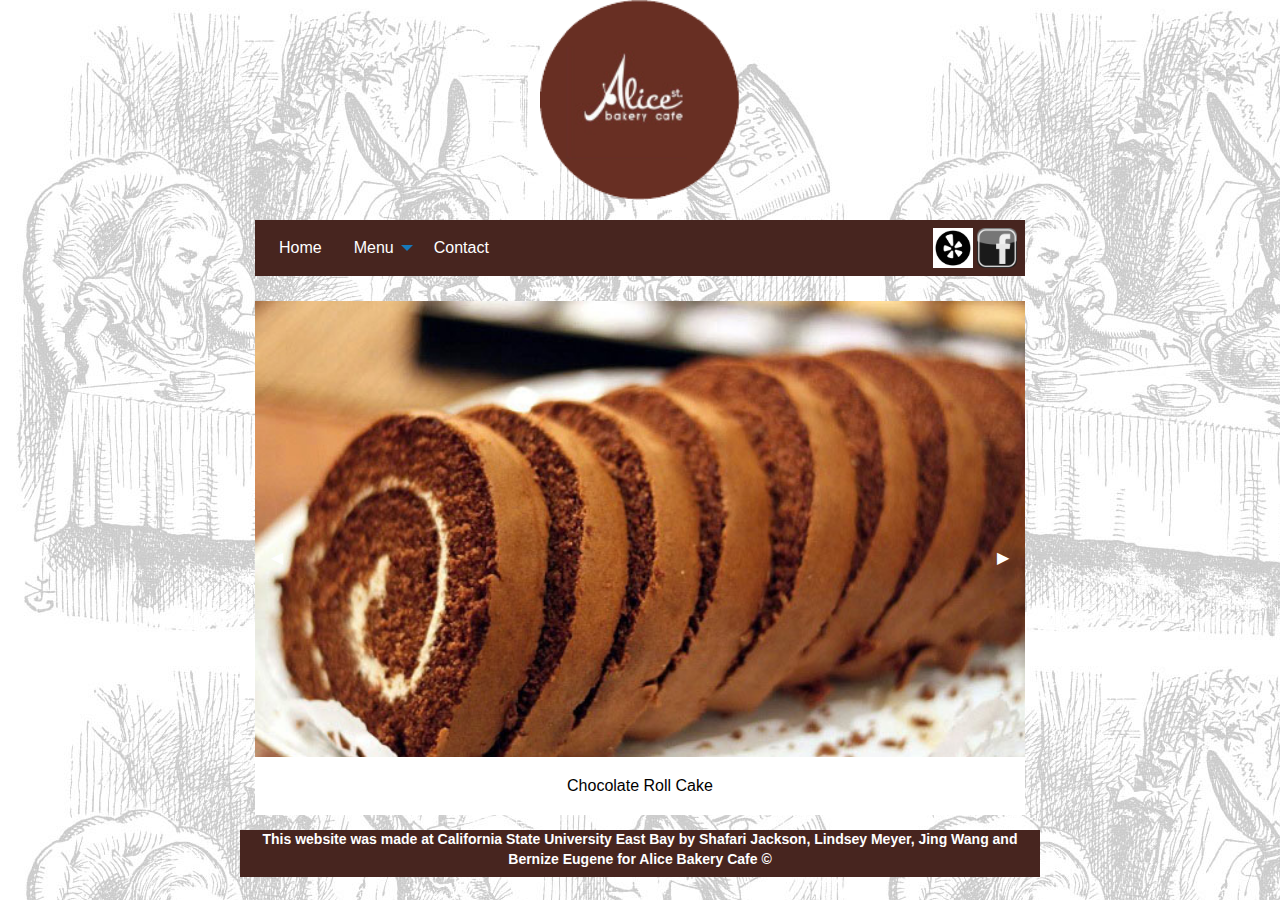
<file: index.html>
<!doctype html>
<html class="no-js" lang="en" dir="ltr">
  <head>
    <meta charset="utf-8">
    <meta http-equiv="x-ua-compatible" content="ie=edge">
    <meta name="viewport" content="width=device-width, initial-scale=1.0">
    <title>Alice Bakery Homepage</title>
    <link rel="stylesheet" href="css/foundation.css">
    <link rel="stylesheet" href="css/app.css">
  </head>
  <body id="homepage">

    <div class="grid-container">
      <div class="grid-x grid-padding-x">

<div class="cell small-3 large-5 teaparty"> </div>

<div class="cell logo small-6 large-2" >
</div>
<div class="cell small-3 large-5"></div>

<!--nav bar-->
<div class="small-12 medium-12 large-2">
</div>
<div class="main cell small-12 medium-12 large-8">

<div class="title-bar" data-responsive-toggle="main-nav" data-hide-for="medium">
  <button class="menu-icon" type="button" data-toggle></button>
  <div class="title-bar-title">Menu</div>
</div>

<div class="top-bar" id="main-nav">
  <div class="top-bar-left">
    <ul class="dropdown menu" data-dropdown-menu>
      <li><a href="index.html">Home</a></li>
      <li>
        <a href="#">Menu</a>
        <ul class="menu vertical">
          <li><a href="beverages.html">Beverages</a></li>
          <li><a href="cakes.html">Cakes &amp; Pastries</a></li>
          <li><a href="snacks.html">Snacks</a></li>
        </ul>
      </li>
      <li><a href="contact.html">Contact</a></li>
    </ul>

  </div>
  <div class="top-bar-right show-for-large">
    <div class="top-bar-right show-for-large">
      <a href="https://www.yelp.com/biz/alice-street-bakery-café-oakland-2"> <img id='fb-icon' src="photos/yelp.png"></a>
      <a href="https://www.facebook.com/AliceBakeryCafe/"="https://www.facebook.com/AliceBakeryCafe/"> <img id='fb-icon' src="photos/facebook.png"></a>
  </div>
</div>

</div>
</div>
<div class="small-12 medium-12 large-2">
</div>
<!-- end nav-->
<!-- Orbit Slider Begin -->
<div class="small-12 medium-12 large-2"></div>
<div class="small-12 medium-12 large-8 sliderz">
<div class="orbit" role="region" aria-label="Food Pictures" data-orbit>
  <div class="orbit-wrapper">
    <div class="orbit-controls">
      <button class="orbit-previous"><span class="show-for-sr">Previous Slide</span>&#9664;&#xFE0E;</button>
      <button class="orbit-next"><span class="show-for-sr">Next Slide</span>&#9654;&#xFE0E;</button>
    </div>
    <ul class="orbit-container">
      <li class="is-active orbit-slide">
        <figure class="orbit-figure">
          <img class="orbit-image" src="photos/chocolate-roll2.jpg" alt="Chocolate Roll">
          <figcaption class="orbit-caption">
            Chocolate Roll Cake </figcaption>
        </figure>
      </li>

      <li class="orbit-slide">
        <figure class="orbit-figure">
          <img class="orbit-image" src="photos/curry-beef.jpg" alt="Curry Beef Pastry">
          <figcaption class="orbit-caption"> Curry Beef Puff </figcaption>
        </figure>
      </li>

      <li class="orbit-slide">
        <figure class="orbit-figure">
          <img class="orbit-image" src="photos/gyoza2.jpg" alt="Gyoza">
          <figcaption class="orbit-caption">Gyoza</figcaption>
        </figure>
      </li>
      <li class="orbit-slide">
        <figure class="orbit-figure">
          <img class="orbit-image" src="photos/peach-yukult2.jpg" alt="Peach Yukult">
          <figcaption class="orbit-caption">Peach Yukult </figcaption>
        </figure>
      </li>
      <li class="orbit-slide">
        <figure class="orbit-figure">
          <img class="orbit-image" src="photos/nycheesecake.jpg" alt="NY Cheesecake">
          <figcaption class="orbit-caption">New York Cheese Cake</figcaption>
        </figure>
      </li>
    </ul>
  </div>
</div>
</div>
<div class="small-12 medium-12 large-2"></div>
<!-- Orbit Slider End -->

<div class="cell small-12 medium-12 large-2"> </div>
<footer class="footer cell small-12 large-8">
  <h5> This website was made at California State University East Bay by Shafari Jackson, Lindsey Meyer, Jing Wang and Bernize Eugene for Alice Bakery Cafe &copy; </h5>
</footer>
</div>


<div class="cell small-12 medium-12 large-2"> </div>



<script src="js/vendor/jquery.js"></script>
<script src="js/vendor/what-input.js"></script>
<script src="js/vendor/foundation.js"></script>
<script src="js/app.js"></script>

      </div>
    </div> <!-- closes the container -->

  </body>
</html>
</file>
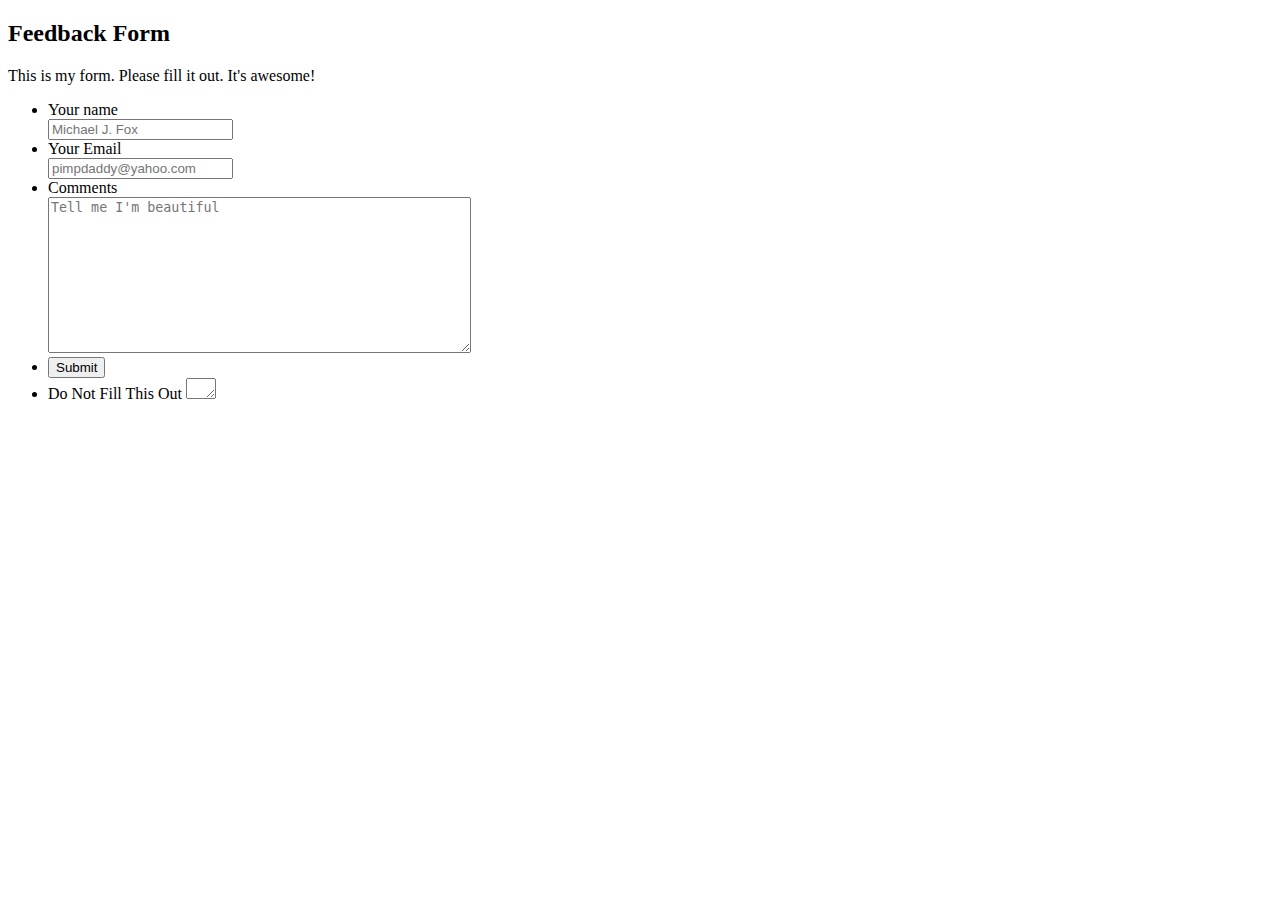
<file: feedback-form/index.html>
<!DOCTYPE html>
<html>
<head>

<title>
Feedback Form
</title>

</head>

<body id="public">

<form id="form1" name="form1" class="wufoo topLabel page" accept-charset="UTF-8" autocomplete="off" enctype="multipart/form-data" method="post" novalidate
      action="https://bernizee.wufoo.com/forms/zry15ua1k4n54t/#public">

<header id="header" class="info">
<h2 class="0">Feedback Form</h2>
<div class="0">This is my form. Please fill it out. It's awesome!</div>
</header><ul>
<li id="foli1" class="notranslate      ">
<label class="desc" id="title1" for="Field1">
Your name
</label>
<div>
<input id="Field1" name="Field1" type="text" class="field text medium" value="" maxlength="255" tabindex="1" onkeyup=""       placeholder="Michael J. Fox" />
</div>
</li>
<li id="foli2" class="notranslate      ">
<label class="desc" id="title2" for="Field2">
Your Email
</label>
<div>
<input id="Field2" name="Field2" type="text" class="field text medium" value="" maxlength="255" tabindex="2" onkeyup=""       placeholder="pimpdaddy@yahoo.com" />
</div>
</li>
<li id="foli3"
class="notranslate      "><label class="desc" id="title3" for="Field3">
Comments
</label>

<div>
<textarea id="Field3"
name="Field3"
class="field textarea medium"
spellcheck="true"
rows="10" cols="50"

tabindex="3"
onkeyup=""
placeholder="Tell me I'm beautiful"
       ></textarea>

</div>
</li> <li class="buttons ">
<div>

<input id="saveForm" name="saveForm" class="btTxt submit"
    type="submit" value="Submit"/>
</div>
</li>

<li class="hide">
<label for="comment">Do Not Fill This Out</label>
<textarea name="comment" id="comment" rows="1" cols="1"></textarea>
<input type="hidden" id="idstamp" name="idstamp" value="fKJ6ffglaTds6f/OskzOPQrDvGnaHDtzIAA8FtA/HKc=" />
</li>
</ul>
</form>

</body>
</html>
</file>
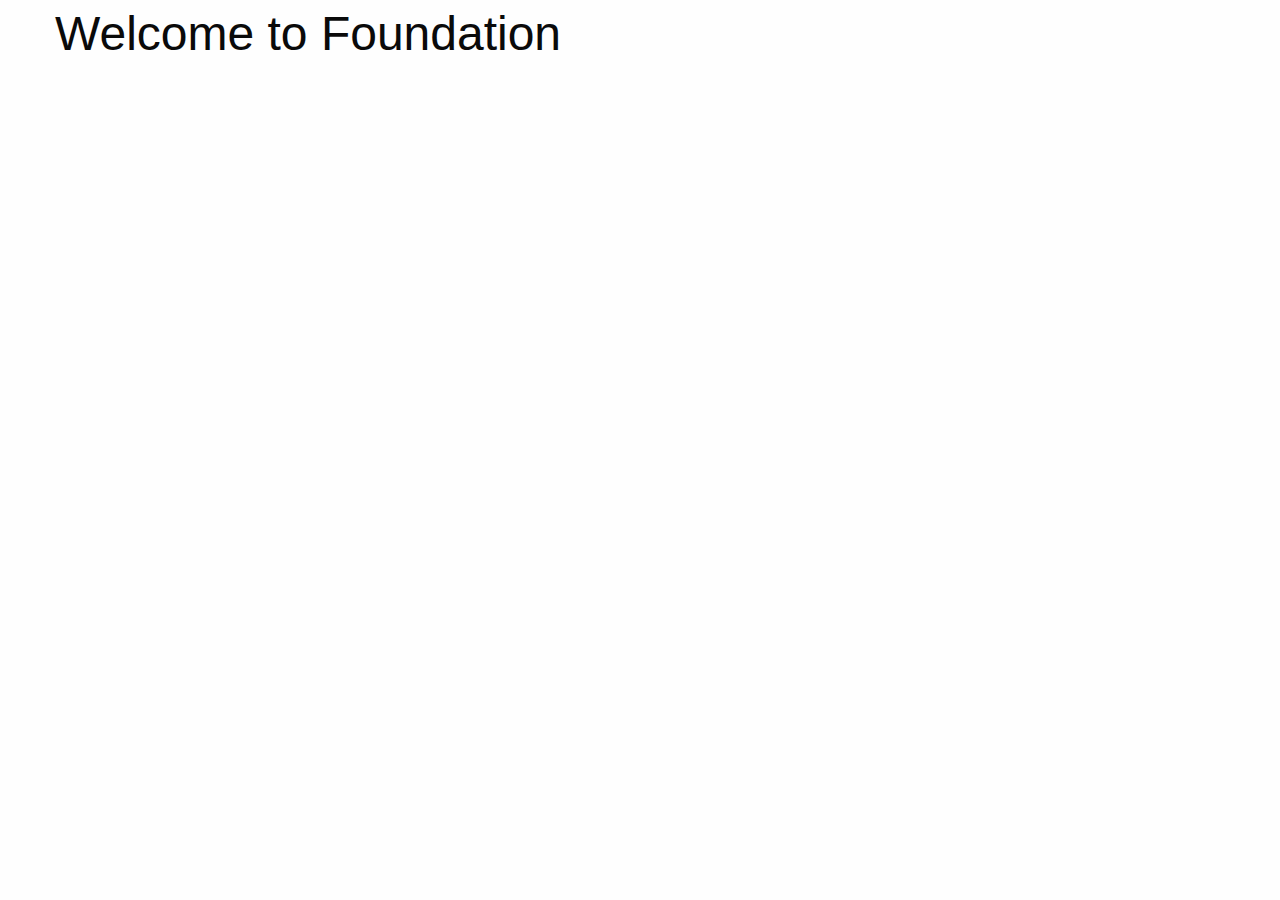
<file: basictemplate.html>
<!doctype html>
<html class="no-js" lang="en" dir="ltr">
  <head>
    <meta charset="utf-8">
    <meta http-equiv="x-ua-compatible" content="ie=edge">
    <meta name="viewport" content="width=device-width, initial-scale=1.0">
    <title>Bernize's Portfolio Webpage</title>
    <link rel="stylesheet" href="css/foundation.css">
    <link rel="stylesheet" href="css/app.css">
  </head>
  <body>
    <div class="grid-container">
      <div class="grid-x grid-padding-x">
        <div class="large-12 cell">
          <h1>Welcome to Foundation</h1>
        </div>
      </div>
    </div> <!-- closes the container -->

    <script src="js/vendor/jquery.js"></script>
    <script src="js/vendor/what-input.js"></script>
    <script src="js/vendor/foundation.js"></script>
    <script src="js/app.js"></script>
  </body>
</html>
</file>
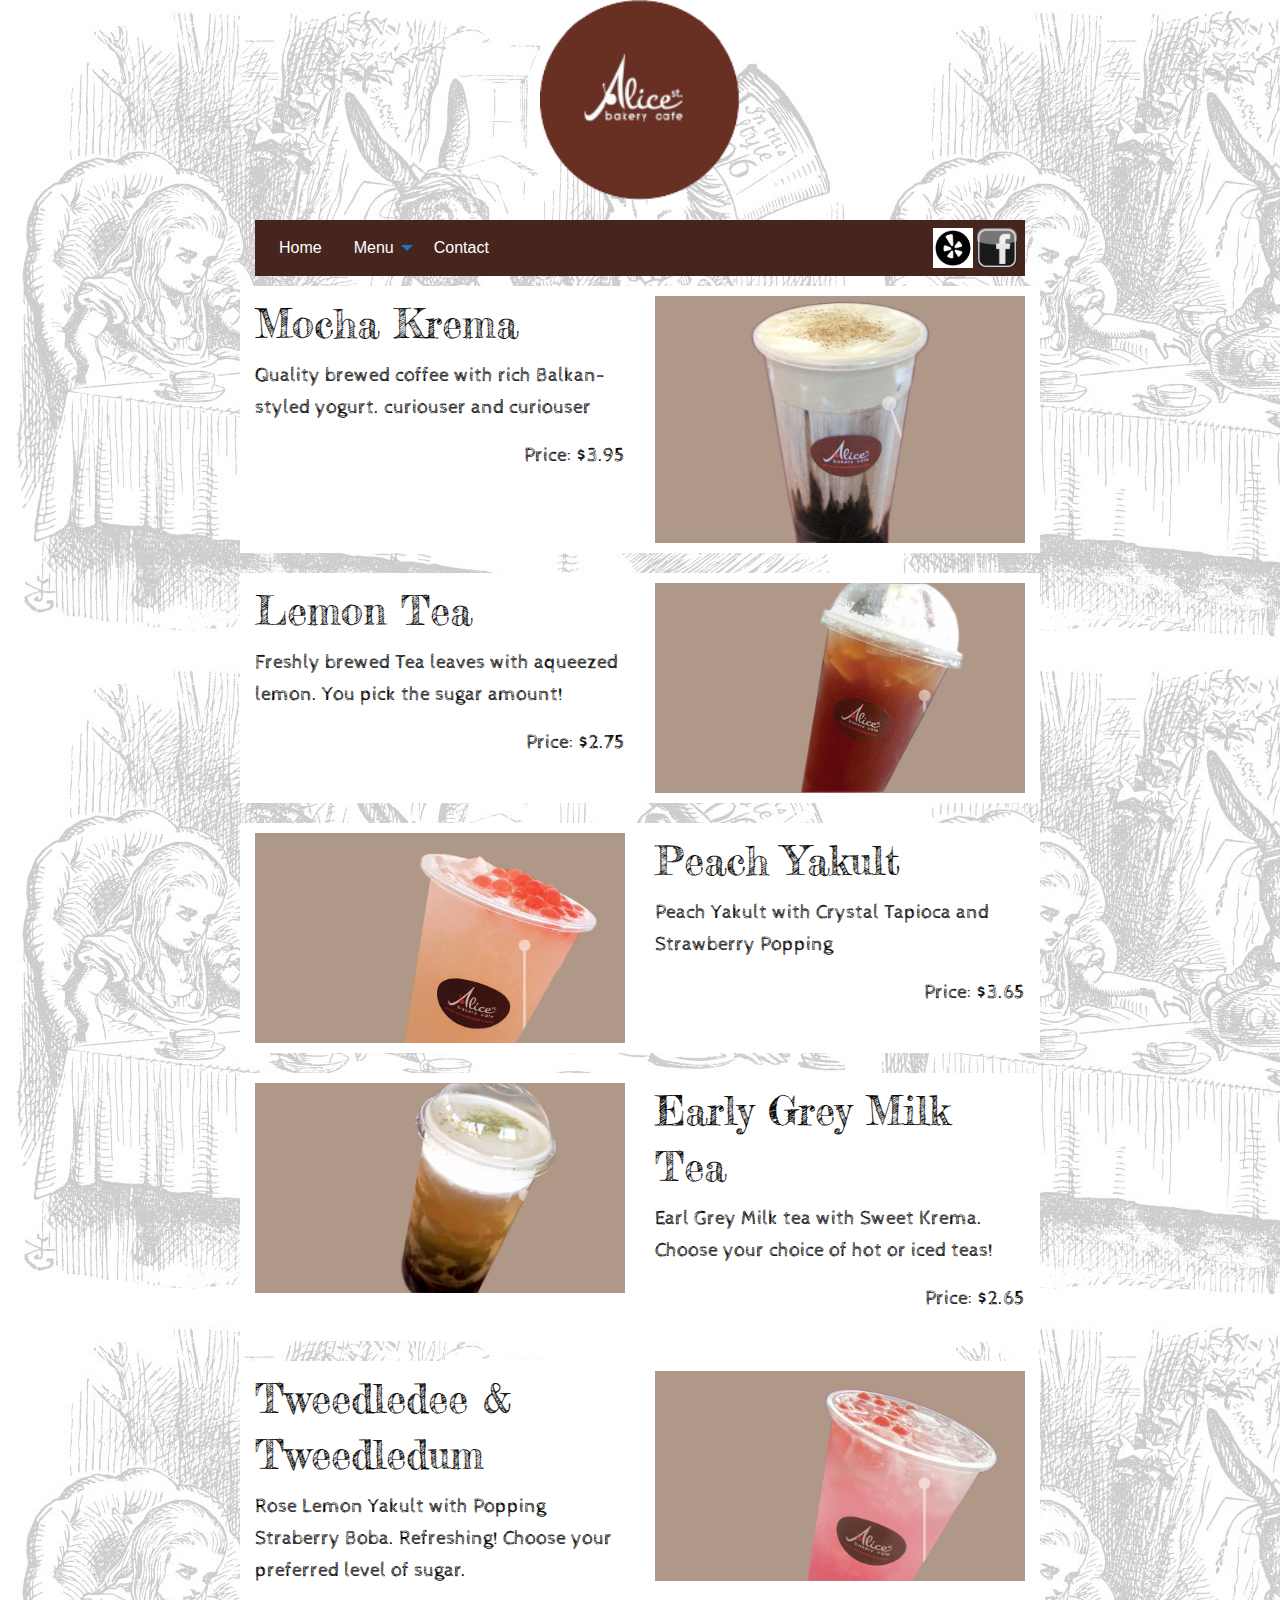
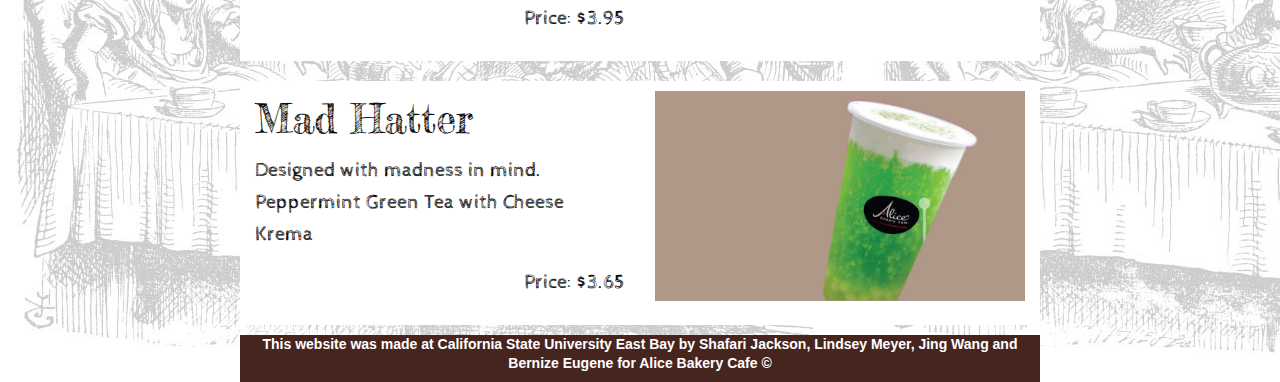
<file: beverages.html>
<!doctype html>
<html class="no-js" lang="en" dir="ltr">
  <head>
    <meta charset="utf-8">
    <meta http-equiv="x-ua-compatible" content="ie=edge">
    <meta name="viewport" content="width=device-width, initial-scale=1.0">
    <title>Alice Bakery Beverages</title>
    <link rel="stylesheet" href="css/foundation.css">
    <link rel="stylesheet" href="css/app.css">
  </head>
  <body id="homepage">

    <body id="homepage">

      <div class="grid-container">
        <div class="grid-x grid-padding-x">

          <div class="cell small-3 medium-4 large-5 teaparty"> </div>

          <div class="cell logo small-6 medium-4 large-2" >
          </div>
          <div class="cell small-3 medium-4 large-5"></div>


  <!--nav bar-->

  <div class="small-12 medium-12 large-2">
  </div>
  <div class="main cell small-12 medium-12 large-8">

  <div class="title-bar" data-responsive-toggle="main-nav" data-hide-for="medium">
    <button class="menu-icon" type="button" data-toggle></button>
    <div class="title-bar-title">Menu</div>
  </div>

  <div class="top-bar" id="main-nav">
    <div class="top-bar-left">
      <ul class="dropdown menu" data-dropdown-menu>
        <li><a href="index.html">Home</a></li>
        <li>
          <a href="#">Menu</a>
          <ul class="menu vertical">
            <li><a href="beverages.html">Beverages</a></li>
            <li><a href="cakes.html">Cakes &amp; Pastries</a></li>
            <li><a href="snacks.html">Snacks</a></li>
          </ul>
        </li>
        <li><a href="contact.html">Contact</a></li>
      </ul>

    </div>
    <div class="top-bar-right show-for-large">
      <div class="top-bar-right show-for-large">
        <a href="https://www.yelp.com/biz/alice-street-bakery-café-oakland-2"> <img id='fb-icon' src="photos/yelp.png"></a>
        <a href="https://www.facebook.com/AliceBakeryCafe/"="https://www.facebook.com/AliceBakeryCafe/"> <img id='fb-icon' src="photos/facebook.png"></a>

    </div>
  </div>

  </div>
  </div>
  <div class="small-12 medium-12 large-2">
  </div>
  <!--nav bar-->
<!-- This is the beverage menu. -->
<div class="grid-container">
  <div class="grid-x grid-padding-x">
<div class="small-12 medium-12 large-2">
</div>
      <div class="cell small-12 large-4 drinks">
          <h2>Mocha Krema</h2>
        <p>Quality brewed coffee with rich Balkan-styled yogurt. curiouser and curiouser </p>
        <p align="right">Price: $3.95</p>
      </div>

      <div class="cell small-12 large-4 drinks">

        <img src="photos/mocha-krema.png" alt="mocha krema">
      </div>
<div class="small-12 medium-12 large-2">
      </div>

<div class="small-12 medium-12 large-2">
      </div>
      <div class="cell small-12 large-4 drinks">
        <h2>Lemon Tea</h2>
        <p>Freshly brewed Tea leaves with aqueezed lemon. You pick the sugar amount!</p>
        <p align="right">Price: $2.75</p>
      </div>
        <div class="cell small-12 large-4 drinks">
        <img src="photos/lemo-tea.png" alt="lemon tea">
      </div>
      <div class="small-12 medium-12 large-2">
      </div>


      <div class="small-12 medium-12 large-2">
      </div>
      <div class="cell small-12 large-4 drinks">
      <img src="photos/peach-yukult.jpg" alt="peach yukult">
      </div>

      <div class="cell small-12 large-4 drinks">
        <h2>Peach Yakult</h2>
        <p>Peach Yakult with Crystal Tapioca and Strawberry Popping</p>
        <p align="right">Price: $3.65</p>
      </div>
      <div class="small-12 medium-12 large-2">
      </div>

      <div class="small-12 medium-12 large-2">
      </div>

        <div class="cell small-12 large-4 drinks">
        <img src="photos/earlgrey.png" alt="earl grey with sweet krema">
      </div>

      <div class="cell small-12 large-4 drinks">
        <h2>Early Grey Milk Tea</h2>
        <p>Earl Grey Milk tea with Sweet Krema. Choose your choice of hot or iced
        teas!</p>
        <p align="right">Price: $2.65</p>
      </div>
      <div class="small-12 medium-12 large-2">
      </div>

      <div class="small-12 medium-12 large-2">
      </div>
      <div class="cell small-12 large-4 drinks">
        <h2>Tweedledee &amp; Tweedledum</h2>
        <p>Rose Lemon Yakult with Popping Straberry Boba. Refreshing! Choose
        your preferred level of sugar. </p>
        <p align="right">Price: $3.95</p>
      </div>


        <div class="cell small-12 large-4 drinks">
        <img src="photos/tweedledee.jpg" alt="strawberry boba">
      </div>
      <div class="small-12 medium-12 large-2">
      </div>

      <div class="small-12 medium-12 large-2">
      </div>


      <div class="cell small-12 large-4 drinks">
        <h2>Mad Hatter</h2>
        <p>Designed with madness in mind. Peppermint Green Tea with Cheese Krema</p>
        <p align="right">Price: $3.65</p>
      </div>

      <div class="cell small-12 large-4 drinks">
        <img src="photos/madhatter.jpg" alt="mad hatter with cheese krema">
      </div>
      <div class="small-12 medium-12 large-2">
      </div>



<!--reveal modal-->
<div class="reveal" id="panda-modal" data-reveal>
  <div id="orbit" class="orbit" role="region" aria-label="Favorite Space Pictures" data-orbit data-auto-play="false" data-use-m-u-i="false">
    <div class="orbit-wrapper">
      <div class="orbit-controls">
        <button class="orbit-previous"><span class="show-for-sr">Previous Slide</span>&#9664;&#xFE0E;</button>
        <button class="orbit-next"><span class="show-for-sr">Next Slide</span>&#9654;&#xFE0E;</button>
      </div>
      <ul class="orbit-container">
      </ul>
    </div>
  </div>
</div>

<div class="small-12 medium-12 large-2">
</div>
 <footer class="footer  cell small-12 large-8">
   <h5> This website was made at California State University East Bay by Shafari Jackson, Lindsey Meyer, Jing Wang and Bernize Eugene for Alice Bakery Cafe &copy;</h5>
 </footer>
 <div class="small-12 medium-12 large-2">
 </div>

</div>

<script src="js/vendor/jquery.js"></script>
<script src="js/panda-orbit-modal.js"></script>
<script>
  initPandaOrbitModal('.drinks:has(img)');
</script>
<script src="js/vendor/what-input.js"></script>
<script src="js/vendor/foundation.js"></script>
<script src="js/app.js"></script>


      </div> <!-- closes grid x padding x-->
    </div> <!-- closes the container -->

  </body>
</html>
</file>
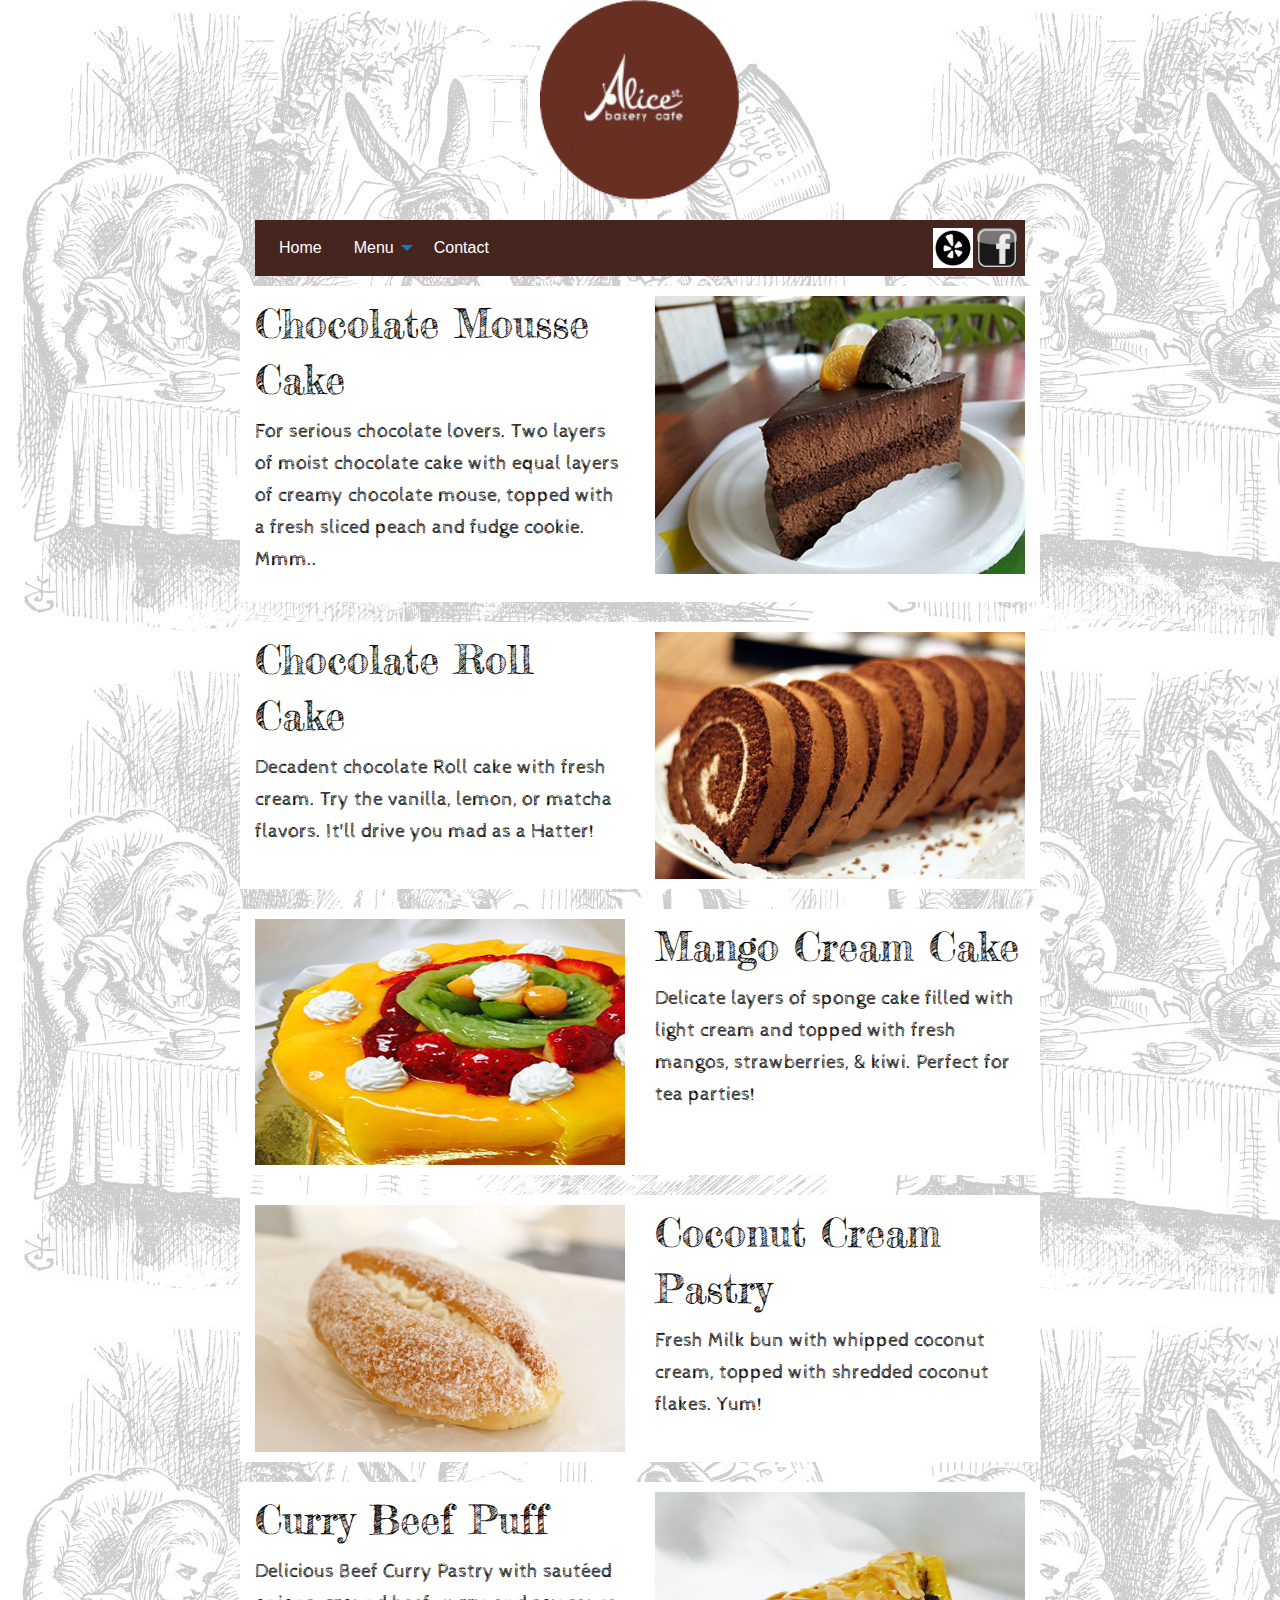
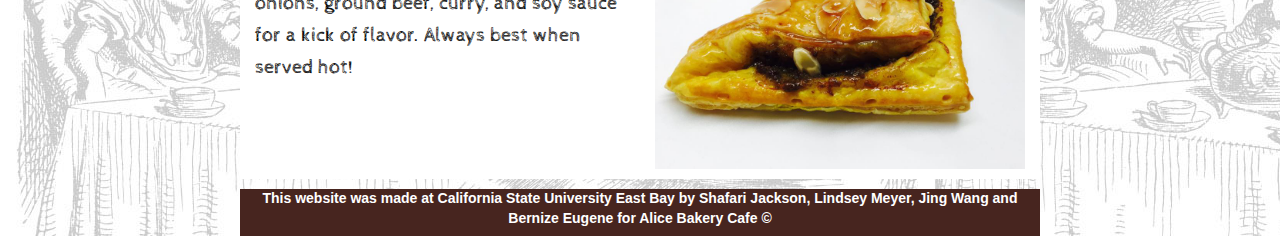
<file: cakes.html>
<!doctype html>
<html class="no-js" lang="en" dir="ltr">
  <head>
    <meta charset="utf-8">
    <meta http-equiv="x-ua-compatible" content="ie=edge">
    <meta name="viewport" content="width=device-width, initial-scale=1.0">
    <title>Alice Bakery Cakes And Pastries</title>
    <link rel="stylesheet" href="css/foundation.css">
    <link rel="stylesheet" href="css/app.css">
  </head>
  <body id="homepage">

    <div class="grid-container">
      <div class="grid-x grid-padding-x">

        <div class="cell small-3 medium-4 large-5 teaparty"> </div>

        <div class="cell logo small-6 medium-4 large-2" >
        </div>
        <div class="cell small-3 medium-4 large-5"></div>


<!--nav bar-->


<div class="small-12 medium-12 large-2">
</div>
<div class="main cell small-12 medium-12 large-8">

<div class="title-bar" data-responsive-toggle="main-nav" data-hide-for="medium">
  <button class="menu-icon" type="button" data-toggle></button>
  <div class="title-bar-title">Menu</div>
</div>

<div class="top-bar" id="main-nav">
  <div class="top-bar-left">
    <ul class="dropdown menu" data-dropdown-menu>
      <li><a href="index.html">Home</a></li>
      <li>
        <a href="#">Menu</a>
        <ul class="menu vertical">
          <li><a href="beverages.html">Beverages</a></li>
          <li><a href="#">Cakes &amp; Pastries</a></li>
          <li><a href="snacks.html">Snacks</a></li>
        </ul>
      </li>
      <li><a href="contact.html">Contact</a></li>
    </ul>

  </div>
  <div class="top-bar-right show-for-large">
    <div class="top-bar-right show-for-large">
      <a href="https://www.yelp.com/biz/alice-street-bakery-café-oakland-2"> <img id='fb-icon' src="photos/yelp.png"></a>
      <a href="https://www.facebook.com/AliceBakeryCafe/"="https://www.facebook.com/AliceBakeryCafe/"> <img id='fb-icon' src="photos/facebook.png"></a>
  </div>
</div>

</div>
</div>
<div class="small-12 medium-12 large-2">
</div>
<!--nav bar-->


<!--cake menu starts HERE-->
  <!-- ROW1-->
  <div class="cell small-12 large-2"></div>
  <div class="cell small-12 large-4 drinks">
    <h2>Chocolate Mousse Cake</h2>
  <p>For serious chocolate lovers. Two layers of moist chocolate cake
  with equal layers of creamy chocolate mouse, topped with a fresh sliced peach and fudge cookie. Mmm..</p>
</div>

<div class="cell small-12 large-4 drinks">
  <img src="photos/chocolate-mousse1.jpg" alt="chocolate mousse">
</div>
<div class="cell small-12 large-2"></div>
<!-- END ROW 1 -->

<!-- ROW 2 -->
<div class="cell small-12 large-2"></div>
<div class="cell small-12 large-4 drinks">
  <h2>Chocolate Roll Cake</h2>
  <p>Decadent chocolate Roll cake with fresh cream. Try the vanilla, lemon, or matcha flavors.
     It'll drive you mad as a Hatter!</p>
</div>

  <div class="cell small-12 large-4 drinks">
  <img src="photos/Chocolate-Roll-Cake.jpg" alt="roll cake">
</div>

<div class="cell small-12 large-2"></div>

<!-- END ROW 2 -->
<!-- ROW 3-->
<div class="cell small-12 large-2"></div>

<div class="cell small-12 large-4 drinks">
<img src="photos/mangocream-cake1.jpg" alt="mango cream cake">
</div>

<div class="cell small-12 large-4 drinks">
  <h2>Mango Cream Cake</h2>
  <p>Delicate layers of sponge cake filled with light cream and topped with fresh mangos, strawberries, &amp; kiwi.
     Perfect for tea parties!</p>
</div>
<div class="cell small-12 large-2"></div>
<!-- END ROW 3-->

<!-- ROW 4 -->
<div class="cell small-12 large-2"></div>

  <div class="cell small-12 large-4 drinks">
  <img src="photos/coconut-cream.jpg" alt="coconut cream pastry">
</div>

<div class="cell small-12 large-4 drinks">
  <h2>Coconut Cream Pastry</h2>
  <p>Fresh Milk bun with whipped coconut cream, topped with shredded coconut flakes. Yum!</p>
</div>
<div class="cell small-12 large-2"></div>

<!-- END ROW 4-->
<!-- ROW 5-->
<div class="cell small-12 large-2"></div>

<div class="cell small-12 large-4 drinks">
  <h2>Curry Beef Puff</h2>
  <p>Delicious Beef Curry Pastry with sautéed onions, ground beef, curry, and soy sauce for a kick of flavor.
     Always best when served hot!</p>
</div>

  <div class="cell small-12 large-4 drinks">
  <img src="photos/curry-beef-pastry.jpg" alt="curry beef puff">
</div>
<div class="cell small-12 large-2"></div>
<!-- END ROW 5-->

<!-- Menu End -->

 <!--reveal modal-->

 <div class="reveal" id="panda-modal" data-reveal>
   <div id="orbit" class="orbit" role="region" aria-label="Cakes and Pastries" data-orbit data-auto-play="false" data-use-m-u-i="false">
     <div class="orbit-wrapper">
       <div class="orbit-controls">
         <button class="orbit-previous"><span class="show-for-sr">Previous Slide</span>&#9664;&#xFE0E;</button>
         <button class="orbit-next"><span class="show-for-sr">Next Slide</span>&#9654;&#xFE0E;</button>
       </div>
       <ul class="orbit-container">
       </ul>
     </div>
 </div>
 </div>

 <!-- end reveal modal-->


<div class="small-12 medium-12 large-2">
</div>
 <footer class="footer cell small-12 large-8">
   <h5> This website was made at California State University East Bay by Shafari Jackson, Lindsey Meyer, Jing Wang and Bernize Eugene for Alice Bakery Cafe &copy; </h5>
 </footer>
 <div class="small-12 medium-12 large-2">
 </div>


<script src="js/vendor/jquery.js"></script>
<script src="js/panda-orbit-modal.js"></script>
<script> initPandaOrbitModal('.drinks:has(img)');
</script>
<script src="js/vendor/what-input.js"></script>
<script src="js/vendor/foundation.js"></script>
<script src="js/app.js"></script>


      </div> <!-- closes grid x padding x -->
    </div> <!-- closes the grid container -->

  </body>
</html>
</file>
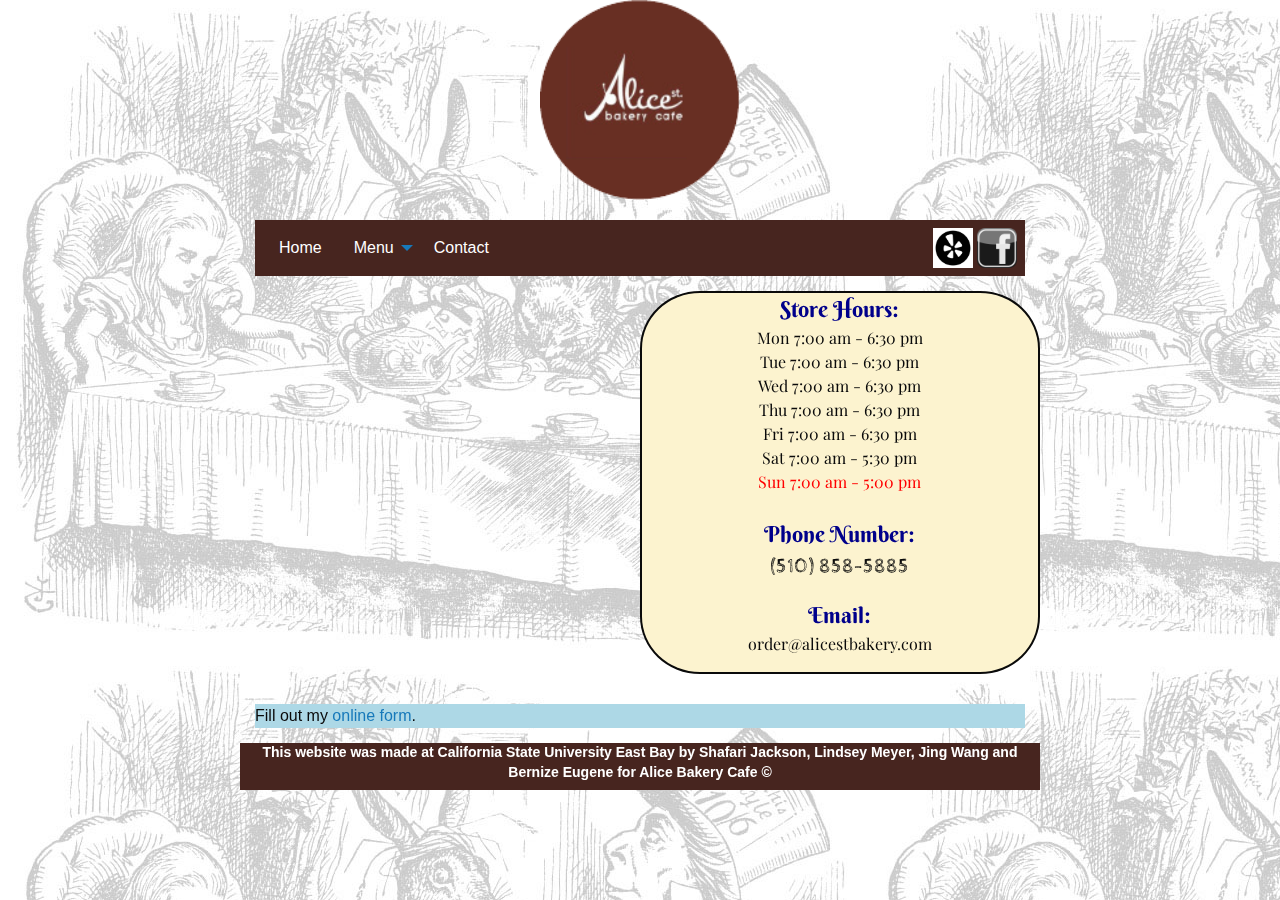
<file: contact.html>
<!doctype html>
<html class="no-js" lang="en" dir="ltr">
  <head>
    <meta charset="utf-8">
    <meta http-equiv="x-ua-compatible" content="ie=edge">
    <meta name="viewport" content="width=device-width, initial-scale=1.0">
    <title>Alice Bakery Contact Page</title>
    <link rel="stylesheet" href="css/foundation.css">
    <link rel="stylesheet" href="css/app.css">
  </head>
  <body id="homepage">

    <div class="grid-container">
      <div class="grid-x grid-padding-x">

<!-- LOGO STUFF -->
<div class="cell small-3 medium-4 large-5 teaparty"> </div>

<div class="cell logo small-6 medium-4 large-2" >
</div>
<div class="cell small-3 medium-4 large-5"></div>


<!-- END LOGO STUFF -->

<!--START NAV -->
<div class="small-12 medium-12 large-2">
</div>
<div class="main cell small-12 medium-12 large-8">

<div class="title-bar" data-responsive-toggle="main-nav" data-hide-for="medium">
  <button class="menu-icon" type="button" data-toggle></button>
  <div class="title-bar-title">Menu</div>
</div>

<div class="top-bar" id="main-nav">
  <div class="top-bar-left">
    <ul class="dropdown menu" data-dropdown-menu>

      <li><a href="index.html">Home</a></li>
      <li>
        <a href="#">Menu</a>
        <ul class="menu vertical">
          <li><a href="beverages.html">Beverages</a></li>
          <li><a href="cakes.html">Cakes &amp; Pastries</a></li>
          <li><a href="snacks.html">Snacks</a></li>
        </ul>
      </li>
      <li><a href="contact.html">Contact</a></li>
    </ul>

  </div>
  <div class="top-bar-right show-for-large">
    <div class="top-bar-right show-for-large">
      <a href="https://www.yelp.com/biz/alice-street-bakery-café-oakland-2"> <img id='fb-icon' src="photos/yelp.png"></a>
      <a href="https://www.facebook.com/AliceBakeryCafe/"="https://www.facebook.com/AliceBakeryCafe/"> <img id='fb-icon' src="photos/facebook.png"></a>
  </div>
</div>

</div>
</div>
<div class="small-12 medium-12 large-2">
</div>
<!-- END NAV -->


<!-- google map -->
<div class="small-12 medium-12 large-2">
</div>
<div class="cell small-12 medium-12 large-4 mapp">


<iframe class="map" src="https://www.google.com/maps/embed?pb=!1m18!1m12!1m3!1d3152.589093541475!2d-122.27058348468177!3d37.799668479754935!2m3!1f0!2f0!3f0!3m2!1i1024!2i768!4f13.1!3m3!1m2!1s0x808f80b583cd2719%3A0x66fc78c9732caa4b!2sAlice+Street+Bakery+Caf%C3%A9!5e0!3m2!1sen!2sus!4v1509496361573" width="100%" height="100%" frameborder="0" style="border:0" allowfullscreen>

</iframe>
</div>
<!-- end google map -->
<!-- store info -->
<div class="box small-12 medium-12 large-4">
<div class="info">
  <div class="title">Store Hours:</div>
Mon 7:00 am - 6:30 pm</br>
Tue 7:00 am - 6:30 pm</br>
Wed 7:00 am - 6:30 pm</br>
Thu 7:00 am - 6:30 pm</br>
Fri 7:00 am - 6:30 pm</br>
Sat 7:00 am - 5:30 pm
<div class="sunday">Sun 7:00 am - 5:00 pm </div></br>

<div class="title">Phone Number:</div><p>(510) 858-5885
<div class="title">Email:</div>order@alicestbakery.com
</p>
</div>
</div>

<!-- store info end -->

<div class="small-12 medium-12 large-2">
</div>

<!-- form start -->
<div class="small-12 medium-12 large-2 formm">
</div>

<div class="cell small-12 medium-12 large-8">
<div class="form end" id="wufoo-mz5bbn6099j5m6">
Fill out my <a href="https://lindsaym3.wufoo.com/forms/mz5bbn6099j5m6">online form</a>.
</div>

<script class="form" type="text/javascript">var mz5bbn6099j5m6;(function(d, t) {
var s = d.createElement(t), options = {
'userName':'lindsaym3',
'formHash':'mz5bbn6099j5m6',
'autoResize':true,
'height':'557',
'async':true,
'host':'wufoo.com',
'header':'show',
'ssl':true};
s.src = ('https:' == d.location.protocol ? 'https://' : 'http://') + 'www.wufoo.com/scripts/embed/form.js';
s.onload = s.onreadystatechange = function() {
var rs = this.readyState; if (rs) if (rs != 'complete') if (rs != 'loaded') return;
try { mz5bbn6099j5m6 = new WufooForm();mz5bbn6099j5m6.initialize(options);mz5bbn6099j5m6.display(); } catch (e) {}};
var scr = d.getElementsByTagName(t)[0], par = scr.parentNode; par.insertBefore(s, scr);
})(document, 'script');</script>
</div>
<div class="small-12 medium-12 large-2">
</div>

<!-- form end -->


<div class="small-12 medium-12 large-2">
</div>
 <footer class="footer cell small-12 large-8">
   <h5> This website was made at California State University East Bay by Shafari Jackson, Lindsey Meyer, Jing Wang and Bernize Eugene for Alice Bakery Cafe &copy;  </h5>
 </footer>
 <div class="small-12 medium-12 large-2">
 </div>

<script src="js/vendor/jquery.js"></script>
<script src="js/vendor/what-input.js"></script>
<script src="js/vendor/foundation.js"></script>
<script src="js/app.js"></script>

      </div>
    </div> <!-- closes the container -->

  </body>
</html>
</file>
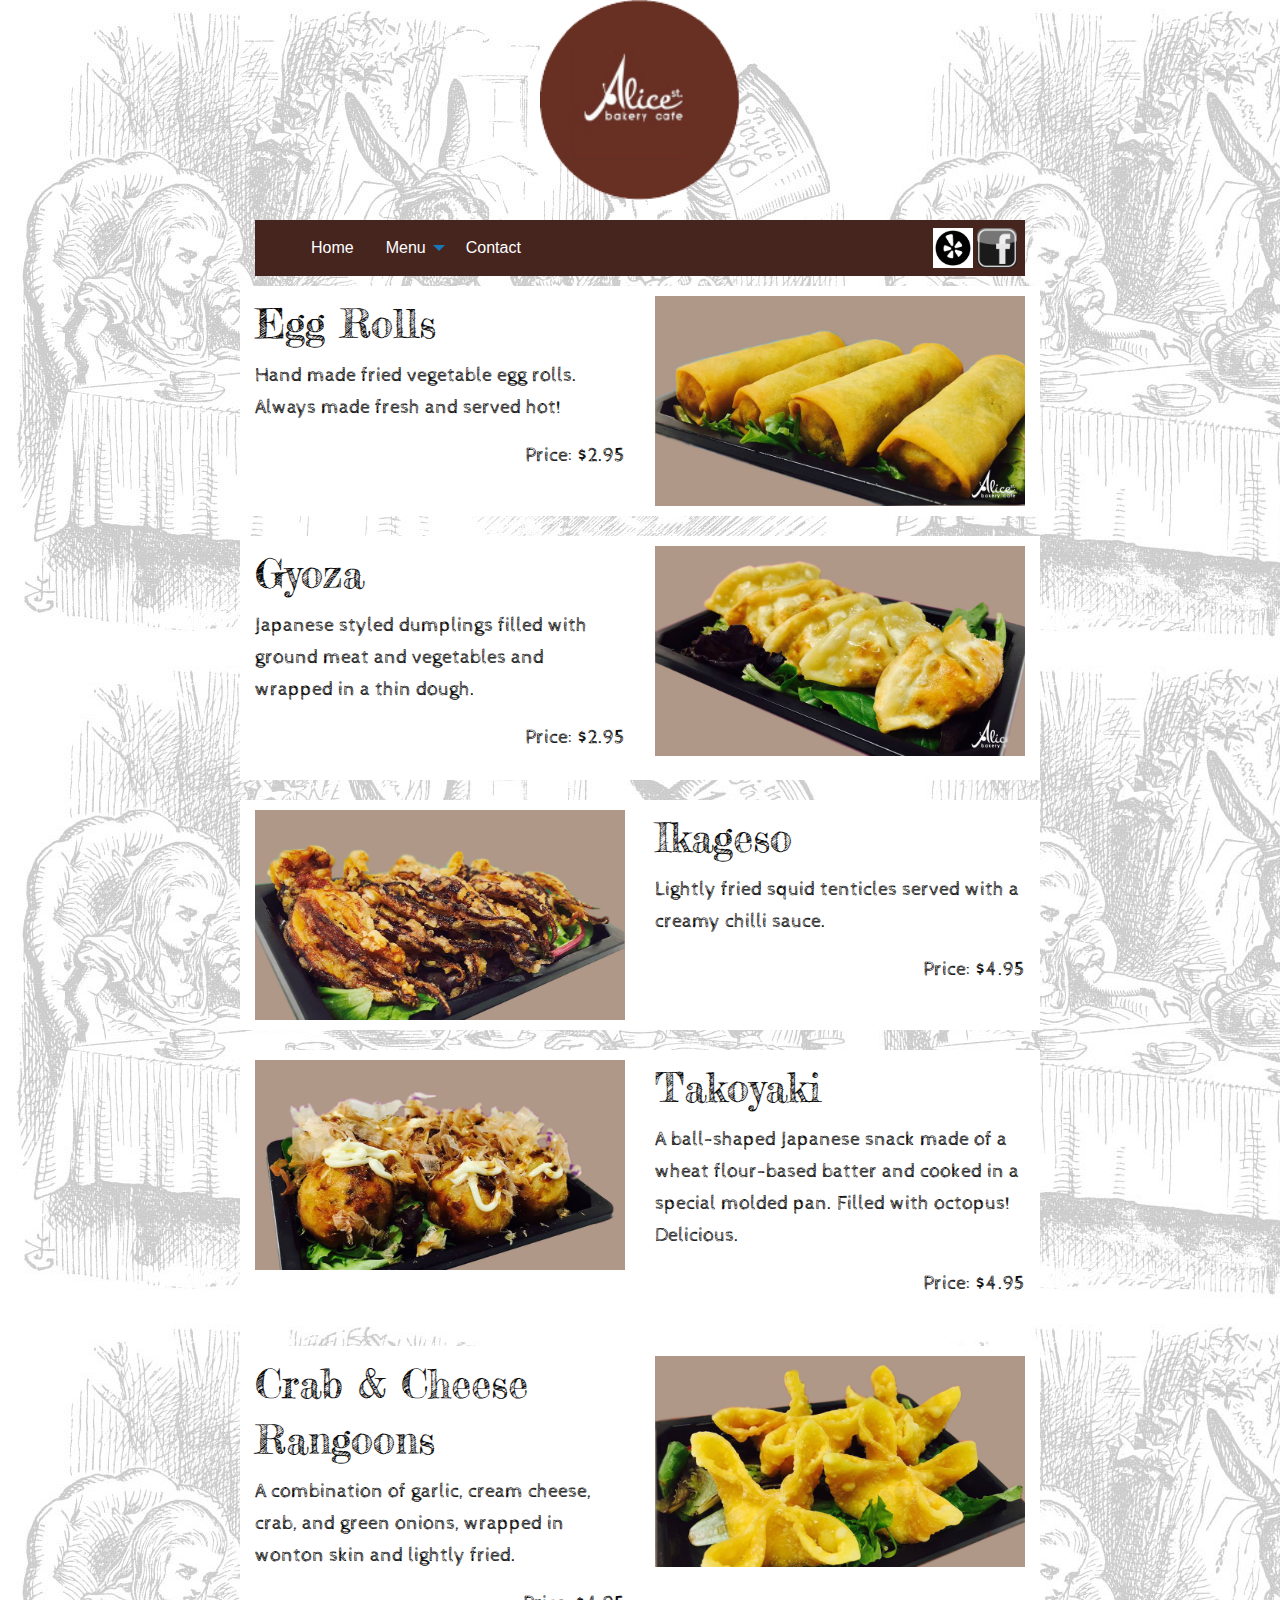
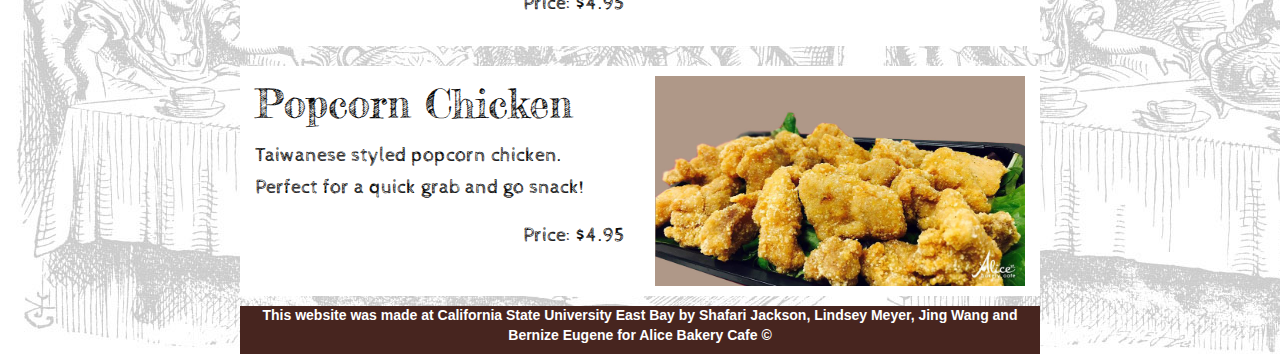
<file: snacks.html>
<!doctype html>
<html class="no-js" lang="en" dir="ltr">
  <head>
    <meta charset="utf-8">
    <meta http-equiv="x-ua-compatible" content="ie=edge">
    <meta name="viewport" content="width=device-width, initial-scale=1.0">
    <title>Alice Bakery Snacks</title>
    <link rel="stylesheet" href="css/foundation.css">
    <link rel="stylesheet" href="css/app.css">
  </head>
  <body id="homepage">

    <div class="grid-container">
      <div class="grid-x grid-padding-x">

<!-- LOGO STUFF -->
<div class="cell small-3 medium-4 large-5 teaparty"> </div>

<div class="cell logo small-6 medium-4 large-2" >
</div>
<div class="cell small-3 medium-4 large-5"></div>


<!-- END LOGO STUFF -->

<!--nav bar-->
<div class="small-12 medium-12 large-2">
</div>
<div class="main cell small-12 medium-12 large-8">

<div class="title-bar" data-responsive-toggle="main-nav" data-hide-for="medium">
  <button class="menu-icon" type="button" data-toggle></button>
  <div class="title-bar-title">Menu</div>
</div>

<div class="top-bar" id="main-nav">
  <div class="top-bar-left">
    <ul class="dropdown menu" data-dropdown-menu>
      <li class="menu-text"></li>
      <li><a href="index.html">Home</a></li>
      <li>
        <a href="#">Menu</a>
        <ul class="menu vertical">
          <li><a href="beverages.html">Beverages</a></li>
          <li><a href="cakes.html">Cakes &amp; Pastries</a></li>
          <li><a href="#">Snacks</a></li>
        </ul>
      </li>
      <li><a href="contact.html">Contact</a></li>
    </ul>

  </div>
  <div class="top-bar-right show-for-large">
    <div class="top-bar-right show-for-large">
  <a href="https://www.yelp.com/biz/alice-street-bakery-café-oakland-2"> <img id='fb-icon' src="photos/yelp.png"></a>
  <a href="https://www.facebook.com/AliceBakeryCafe/"="https://www.facebook.com/AliceBakeryCafe/"> <img id='fb-icon' src="photos/facebook.png"></a>
  </div>
</div>

</div>
</div>
<div class="small-12 medium-12 large-2">
</div>
<!--nav bar-->

<!--cake menu starts HERE-->
<div class="small-12 large-2"> </div>
      <div class="cell small-12 large-4 drinks">
        <h2>Egg Rolls</h2>
      <p>Hand made fried vegetable egg rolls. Always made fresh and served hot!</p>
      <p align="right">Price: $2.95</p>
      </div>



      <div class="cell small-12 large-4  drinks">
      <img src="photos/eggrolls.jpg" alt="eggroll">
      </div>
<div class="small-12 large-2"> </div>

<div class="small-12 large-2"> </div>
      <div class="cell small-12 large-4  drinks">
      <h2>Gyoza</h2>
      <p>Japanese styled dumplings filled with ground meat and vegetables
      and wrapped in a thin dough.</p>
      <p align="right">Price: $2.95</p>
      </div>


      <div class="cell small-12 large-4  drinks">
      <img src="photos/gyoza.jpg" alt="gyoza">
      </div>
<div class="small-12 large-2"> </div>

<div class="small-12 large-2"> </div>

      <div class="cell small-12 large-4   drinks">
      <img src="photos/ikageso.jpg" alt="ikgeso">
      </div>

      <div class="cell small-12 large-4  drinks">
      <h2>Ikageso</h2>
      <p>Lightly fried squid tenticles served with a creamy chilli sauce.</p>
      <p align="right">Price: $4.95</p>
      </div>

<div class="small-12 large-2"> </div>

<div class="small-12 large-2"> </div>
      <div class="cell small-12 large-4  drinks">
      <img src="photos/takoyaki.jpg" alt="takoyaki">
      </div>

      <div class="cell small-12 large-4 drinks">
      <h2>Takoyaki</h2>
      <p>A ball-shaped Japanese snack made of a wheat flour-based batter and cooked in a special molded pan.
      Filled with octopus! Delicious.</p>
      <p align="right">Price: $4.95</p>
      </div>
<div class="small-12 large-2"> </div>
<div class="small-12 large-2"> </div>
      <div class="cell small-12 large-4 drinks">
      <h2>Crab &amp; Cheese Rangoons</h2>
      <p>A combination of garlic, cream cheese, crab, and green onions, wrapped
      in wonton skin and lightly fried.</p>
      <p align="right">Price: $4.95</p>
      </div>


      <div class="cell small-12 large-4   drinks">
      <img src="photos/ragoons.jpg" alt="ragoons">
      </div>
<div class="small-12 large-2"> </div>

<div class="small-12 large-2"> </div>


      <div class="cell small-12 large-4   drinks">
      <h2>Popcorn Chicken</h2>
      <p>Taiwanese styled popcorn chicken. Perfect for a quick grab and go snack! </p>
      <p align="right">Price: $4.95</p>
      </div>

      <div class="cell small-12 large-4  drinks">
      <img src="photos/popcorn-chicken-.jpg" alt="popcorn chicken">
      </div>
<div class="small-12 large-2"> </div>

<!-- Menu End -->


 <!--reveal modal-->
 <div class="reveal" id="panda-modal" data-reveal>
   <div id="orbit" class="orbit" role="region" aria-label="Snacks" data-orbit data-auto-play="false" data-use-m-u-i="false">
     <div class="orbit-wrapper">
       <div class="orbit-controls">
         <button class="orbit-previous"><span class="show-for-sr">Previous Slide</span>&#9664;&#xFE0E;</button>
         <button class="orbit-next"><span class="show-for-sr">Next Slide</span>&#9654;&#xFE0E;</button>
       </div>
       <ul class="orbit-container">
       </ul>
     </div>
  </div>
 </div>

 <!-- end reveal modal-->

 <div class="small-12 medium-12 large-2">
 </div>
  <footer class="footer cell small-12 large-8">
    <h5> This website was made at California State University East Bay by Shafari Jackson, Lindsey Meyer, Jing Wang and Bernize Eugene for Alice Bakery Cafe &copy;</h5>
  </footer>
  <div class="small-12 medium-12 large-2">
  </div>
</div>

 <script src="js/vendor/jquery.js"></script>
 <script src="js/panda-orbit-modal.js"></script>
 <script>
   initPandaOrbitModal('.drinks:has(img)');
 </script>
<script src="js/vendor/what-input.js"></script>
<script src="js/vendor/foundation.js"></script>
<script src="js/app.js"></script>

      </div>
    </div> <!-- closes the container -->

  </body>
</html>
</file>
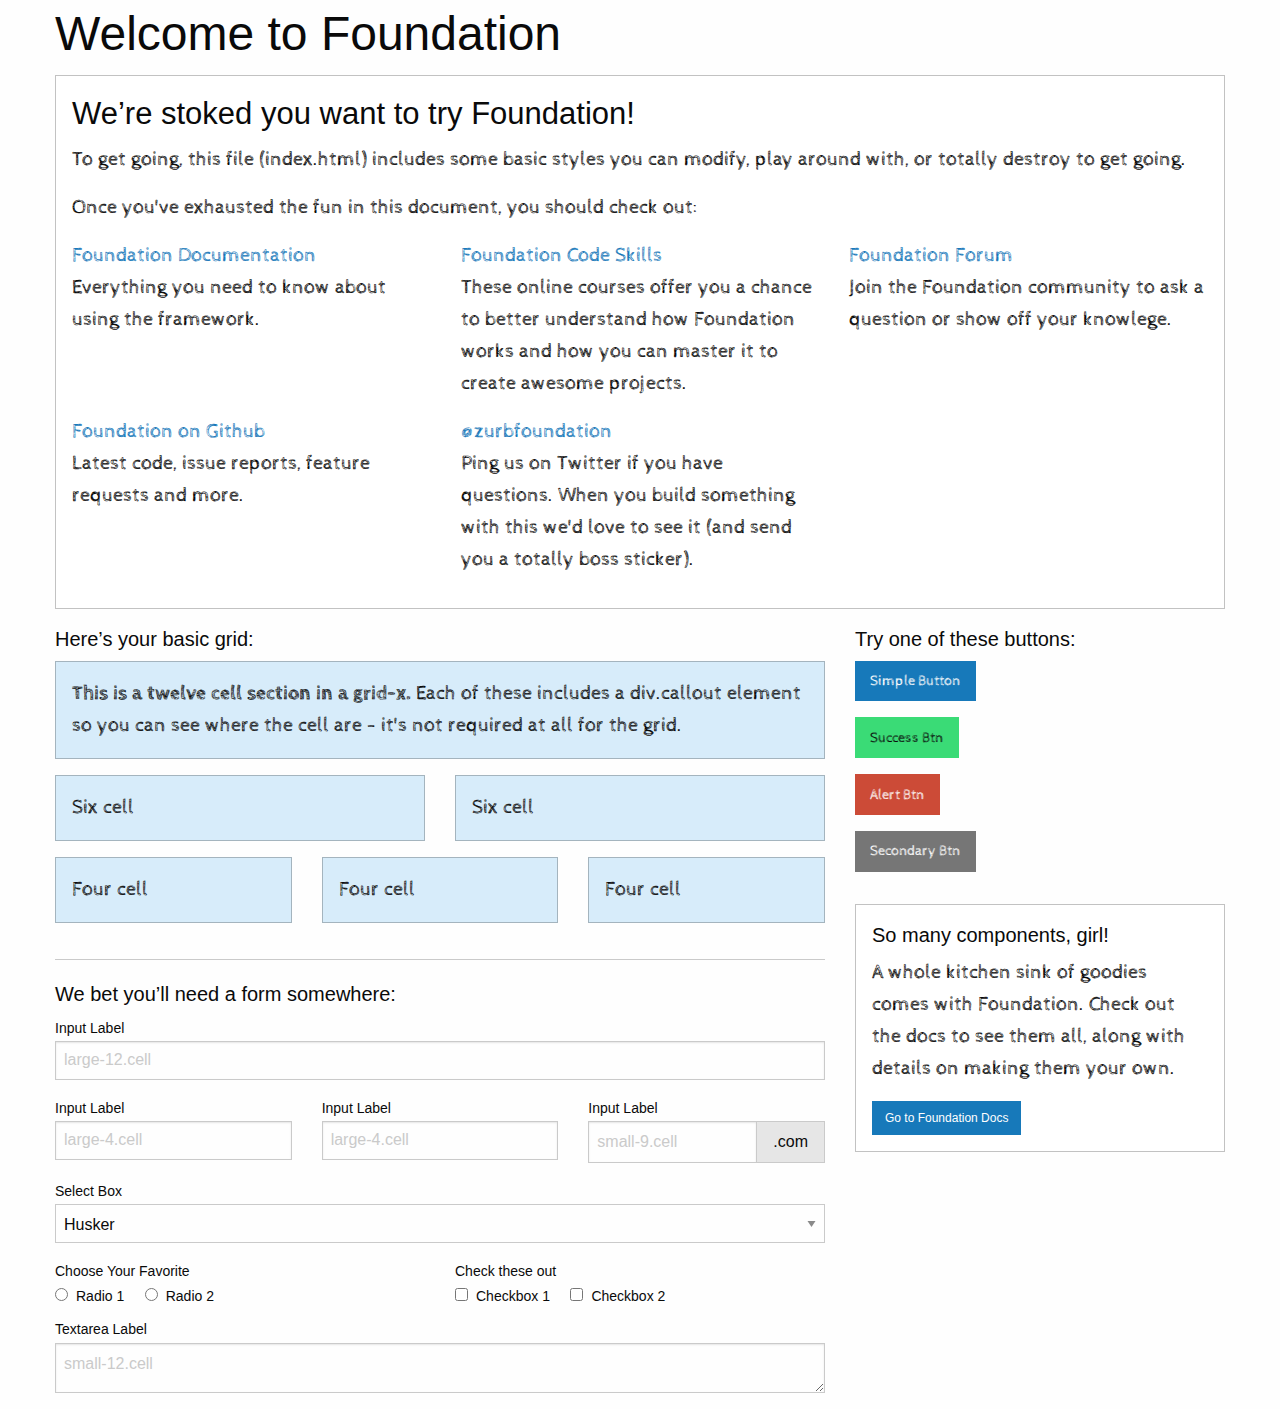
<file: zurb_template.html>
<!doctype html>
<html class="no-js" lang="en" dir="ltr">
  <head>
    <meta charset="utf-8">
    <meta http-equiv="x-ua-compatible" content="ie=edge">
    <meta name="viewport" content="width=device-width, initial-scale=1.0">
    <title>Foundation for Sites</title>
    <link rel="stylesheet" href="css/foundation.css">
    <link rel="stylesheet" href="css/app.css">
  </head>
  <body>
    <div class="grid-container">
      <div class="grid-x grid-padding-x">
        <div class="large-12 cell">
          <h1>Welcome to Foundation</h1>
        </div>
      </div>

      <div class="grid-x grid-padding-x">
        <div class="large-12 cell">
          <div class="callout">
            <h3>We&rsquo;re stoked you want to try Foundation! </h3>
            <p>To get going, this file (index.html) includes some basic styles you can modify, play around with, or totally destroy to get going.</p>
            <p>Once you've exhausted the fun in this document, you should check out:</p>
            <div class="grid-x grid-padding-x">
              <div class="large-4 medium-4 cell">
                <p><a href="http://foundation.zurb.com/docs">Foundation Documentation</a><br />Everything you need to know about using the framework.</p>
              </div>
              <div class="large-4 medium-4 cell">
                <p><a href="http://zurb.com/university/code-skills">Foundation Code Skills</a><br />These online courses offer you a chance to better understand how Foundation works and how you can master it to create awesome projects.</p>
              </div>
              <div class="large-4 medium-4 cell">
                <p><a href="http://foundation.zurb.com/forum">Foundation Forum</a><br />Join the Foundation community to ask a question or show off your knowlege.</p>
              </div>
            </div>
            <div class="grid-x grid-padding-x">
              <div class="large-4 medium-4 medium-push-2 cell">
                <p><a href="http://github.com/zurb/foundation">Foundation on Github</a><br />Latest code, issue reports, feature requests and more.</p>
              </div>
              <div class="large-4 medium-4 medium-pull-2 cell">
                <p><a href="https://twitter.com/ZURBfoundation">@zurbfoundation</a><br />Ping us on Twitter if you have questions. When you build something with this we'd love to see it (and send you a totally boss sticker).</p>
              </div>
            </div>
          </div>
        </div>
      </div>

      <div class="grid-x grid-padding-x">
        <div class="large-8 medium-8 cell">
          <h5>Here&rsquo;s your basic grid:</h5>
          <!-- Grid Example -->

          <div class="grid-x grid-padding-x">
            <div class="large-12 cell">
              <div class="primary callout">
                <p><strong>This is a twelve cell section in a grid-x.</strong> Each of these includes a div.callout element so you can see where the cell are - it's not required at all for the grid.</p>
              </div>
            </div>
          </div>
          <div class="grid-x grid-padding-x">
            <div class="large-6 medium-6 cell">
              <div class="primary callout">
                <p>Six cell</p>
              </div>
            </div>
            <div class="large-6 medium-6 cell">
              <div class="primary callout">
                <p>Six cell</p>
              </div>
            </div>
          </div>
          <div class="grid-x grid-padding-x">
            <div class="large-4 medium-4 small-4 cell">
              <div class="primary callout">
                <p>Four cell</p>
              </div>
            </div>
            <div class="large-4 medium-4 small-4 cell">
              <div class="primary callout">
                <p>Four cell</p>
              </div>
            </div>
            <div class="large-4 medium-4 small-4 cell">
              <div class="primary callout">
                <p>Four cell</p>
              </div>
            </div>
          </div>

          <hr />

          <h5>We bet you&rsquo;ll need a form somewhere:</h5>
          <form>
            <div class="grid-x grid-padding-x">
              <div class="large-12 cell">
                <label>Input Label</label>
                <input type="text" placeholder="large-12.cell" />
              </div>
            </div>
            <div class="grid-x grid-padding-x">
              <div class="large-4 medium-4 cell">
                <label>Input Label</label>
                <input type="text" placeholder="large-4.cell" />
              </div>
              <div class="large-4 medium-4 cell">
                <label>Input Label</label>
                <input type="text" placeholder="large-4.cell" />
              </div>
              <div class="large-4 medium-4 cell">
                <div class="grid-x">
                  <label>Input Label</label>
                  <div class="input-group">
                    <input type="text" placeholder="small-9.cell" class="input-group-field" />
                    <span class="input-group-label">.com</span>
                  </div>
                </div>
              </div>
            </div>
            <div class="grid-x grid-padding-x">
              <div class="large-12 cell">
                <label>Select Box</label>
                <select>
                  <option value="husker">Husker</option>
                  <option value="starbuck">Starbuck</option>
                  <option value="hotdog">Hot Dog</option>
                  <option value="apollo">Apollo</option>
                </select>
              </div>
            </div>
            <div class="grid-x grid-padding-x">
              <div class="large-6 medium-6 cell">
                <label>Choose Your Favorite</label>
                <input type="radio" name="pokemon" value="Red" id="pokemonRed"><label for="pokemonRed">Radio 1</label>
                <input type="radio" name="pokemon" value="Blue" id="pokemonBlue"><label for="pokemonBlue">Radio 2</label>
              </div>
              <div class="large-6 medium-6 cell">
                <label>Check these out</label>
                <input id="checkbox1" type="checkbox"><label for="checkbox1">Checkbox 1</label>
                <input id="checkbox2" type="checkbox"><label for="checkbox2">Checkbox 2</label>
              </div>
            </div>
            <div class="grid-x grid-padding-x">
              <div class="large-12 cell">
                <label>Textarea Label</label>
                <textarea placeholder="small-12.cell"></textarea>
              </div>
            </div>
          </form>
        </div>

        <div class="large-4 medium-4 cell">
          <h5>Try one of these buttons:</h5>
          <p><a href="#" class="button">Simple Button</a><br/>
          <a href="#" class="success button">Success Btn</a><br/>
          <a href="#" class="alert button">Alert Btn</a><br/>
          <a href="#" class="secondary button">Secondary Btn</a></p>
          <div class="callout">
            <h5>So many components, girl!</h5>
            <p>A whole kitchen sink of goodies comes with Foundation. Check out the docs to see them all, along with details on making them your own.</p>
            <a href="http://foundation.zurb.com/sites/docs/" class="small button">Go to Foundation Docs</a>
          </div>
        </div>
      </div>
    </div>

    <script src="js/vendor/jquery.js"></script>
    <script src="js/vendor/what-input.js"></script>
    <script src="js/vendor/foundation.js"></script>
    <script src="js/app.js"></script>
  </body>
</html>
</file>
<file: css/app.css>
/* selector {property:value;} */
/*index page */
@import url('https://fonts.googleapis.com/css?family=Fredericka+the+Great');
@import url('https://fonts.googleapis.com/css?family=Berkshire+Swash|Playfair+Display:700');
@import url('https://fonts.googleapis.com/css?family=Cabin+Sketch');
#portfoliopage,
#aboutpage,
#homepage {
background-image: url(../photos/teaparty.jpg);

}
#indexpage .mainnavigation li:nth-child(1) {background-color: rgba(0,0,0,0.3);}
#portfoliopage .mainnavigation li:nth-child(2) {background-color: rgba(0,0,0,0.3);}
#aboutpage .mainnavigation li:nth-child(3) {background-color: rgba(0,0,0,0.3);}

h2 {font-family: 'Fredericka the Great', cursive;
}
p {font-family: 'Cabin Sketch', cursive;
  font-size: 20px;
}
/*top bar */


.logo{
  background-image: url(../photos/logo.png);
  background-size: contain;
  height: 200px;
  background-repeat: no-repeat;
  margin-bottom: 20px;
  align-items: center;
}


/*.teaparty{
  background-image: url(../photos/teaparty.jpg);
  background-repeat: repeat-x;
  background-size: contain;
  height: 200px;;
}*/

.main{
  width: 100%;
}

.title-bar {
  margin-right: 25px;
  margin-top: 15px;
  width: 100%;
  background: #47251F;

}

.top-bar{
margin-left: auto;
margin-right: auto;
}


.top-bar, .top-bar ul {
  background-color: #47251F;
}
.top-bar, .top-bar ul a{
  color: white;
}

.top-bar a:hover {
  background-color: #b09888;
  transition: all 1s;
}


#fb-icon{
  width: 40px;
  height: 40px;
}


.orbit-slider {

}


.sliderz {
  margin-top: 10px;
  padding: 15px;
}


#gallary-slider {
  position: fixed;
  top: 100px;
  margin-left: auto;
  width: 80% !important;
  z-index: 99999;
}

.orbit-caption{
  background-color: white;
  color: black;
  text-align: center;
}

.drank {
  background-color: #b09888;
  padding: 10px;
  margin-top: 10px;
  margin-bottom: 10px;
}
.drinks {
  background-color: white;
  padding: 10px;
  margin-top: 10px;
  margin-bottom: 10px;
}
.mapp { margin-bottom: 15px;}
.map{margin-top: 15px;
    margin-bottom: 15px;
    }

.info{  width: 100%;
        font-size: 16px;
        text-align: center;
        font-family: 'Playfair Display', serif;
        background-color: #fcf3cf;
        border-radius: 15%;
        border-color: #47251F;
        border: 2px solid;
        margin-bottom: 15px;
        margin-top: 15px;
      }

.title{color: darkblue;
      font-size: 22px;
      font-family: 'Berkshire Swash', cursive;}

.sunday{color: red;}


.form{background-color: lightblue;
      margin-top: 15px;
      margin-bottom: 15px;

      }

.space {
  margin-top: 30px;
}

  .footer{
    background-color: #47251F;
    color: white;


  }

  footer h5 {
    text-align: center;
    font-size: 14px;
    font-weight: bold;
  }
</file>
